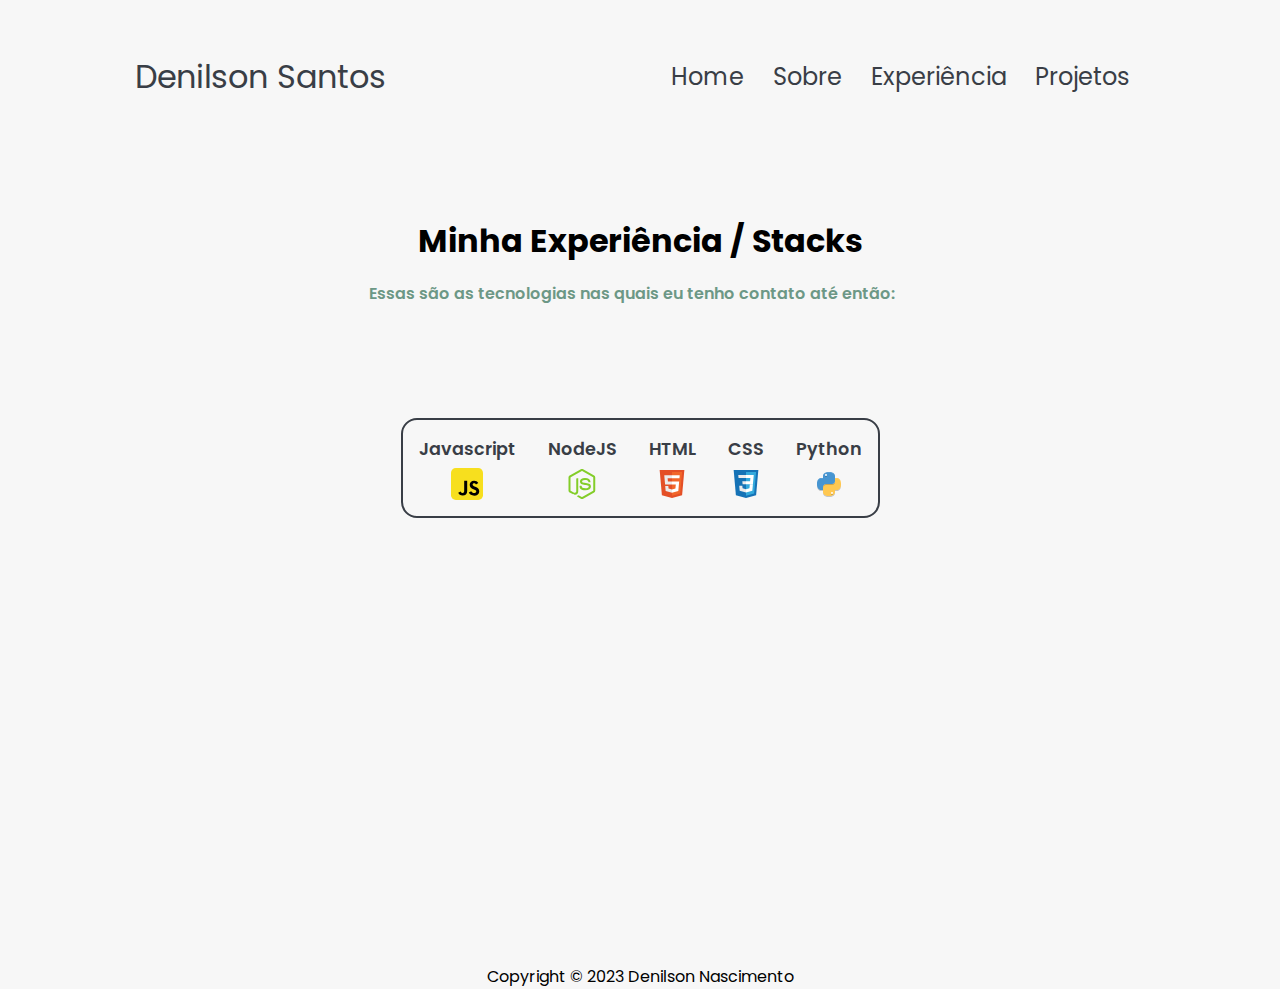
<file: experiencia.html>
<!DOCTYPE html>
<html lang="en">
<head>
    <meta charset="UTF-8">
    <meta http-equiv="X-UA-Compatible" content="IE=edge">
    <meta name="viewport" content="width=device-width, initial-scale=1.0">
    <title>Meu Portifolio - Exp.</title>
    <link rel="stylesheet" href="style.css">
    <link rel="stylesheet" href="mediaqueries.css">
    <link rel="icon" href="assets/lightning_icon.svg">
</head>
<body>
    <header class="cabecalho">
        <div class="logo">
            <a href="index.html">Denilson Santos</a>
        </div>
        <div class="links">
            <ul class="nav_links">
                <li><a href="index.html">Home</a></li>
                <li><a href="sobre.html">Sobre</a></li>
                <li><a href="experiencia.html">Experiência</a></li>
                <li><a href="projetos.html">Projetos</a></li>
            </ul>
        </div>

        <div class="mobile_menu_icon">
            <button class="menuShow"><img src="assets/open_menu_black.svg" alt="Icone do Menu de celular" class="icon icon_nav"></button>
            <ul class="nav_links_mobile">
                <li><a href="index.html">Home</a></li>
                <li><a href="sobre.html">Sobre</a></li>
                <li><a href="experiencia.html">Experiência</a></li>
                <li><a href="projetos.html">Projetos</a></li>
            </ul>

        </div>
    </header>

    <main class="main_exp">
        <div class="exp_texto_container">
            <h1 class="conteudo_titulo">Minha Experiência / Stacks</h1>
            <p class="conteudo_paragrafo conteudo_paragrafo_exp">Essas são as tecnologias nas quais eu tenho contato até então:</p>
        </div>

        <div class="stacks_container">
            <div class="experiencia_stacks_container">
                <div class="stack">
                    <p class="paragrafo_sessao tecnologia_p">Javascript</p>
                    <!--<p class="paragrafo_sessao">Intermediario</p>-->
                    <img src="assets/js_icon.svg" alt="Icone Javascript" class="icon icon_exp">
                    
                </div>
                <div class="stack">
                    <p class="paragrafo_sessao tecnologia_p">NodeJS</p>
                    <!--<p class="paragrafo_sessao">Iniciante</p>-->
                    <img src="assets/node_icon.svg" alt="Icone NodeJS" class="icon icon_exp">
                    
                </div>
                <div class="stack">
                    <p class="paragrafo_sessao tecnologia_p">HTML</p>
                    <!--<p class="paragrafo_sessao">Intermediario</p>-->
                    <img src="assets/html_icon.svg" alt="Icone HTML" class="icon icon_exp">
                    
                </div>
                <div class="stack">
                    <p class="paragrafo_sessao tecnologia_p">CSS</p>
                    <!--<p class="paragrafo_sessao">Intermediario</p>-->
                    <img src="assets/css_icon.svg" alt="Icone css" class="icon icon_exp">
                    
                </div>
               
                <div class="stack">
                    <p class="paragrafo_sessao tecnologia_p">Python</p>
                    <!--<p class="paragrafo_sessao">Iniciante</p>-->
                    <img src="assets/python_icon.svg" alt="Python icon" class="icon icon_exp">
                    
                </div>
            
        </div>
    </main>

    <footer>
        <p class="texto_rodape">Copyright &#169; 2023 Denilson Nascimento</p>
    </footer>
    
    <script src="script.js"></script>
</body>
</html>
</file>
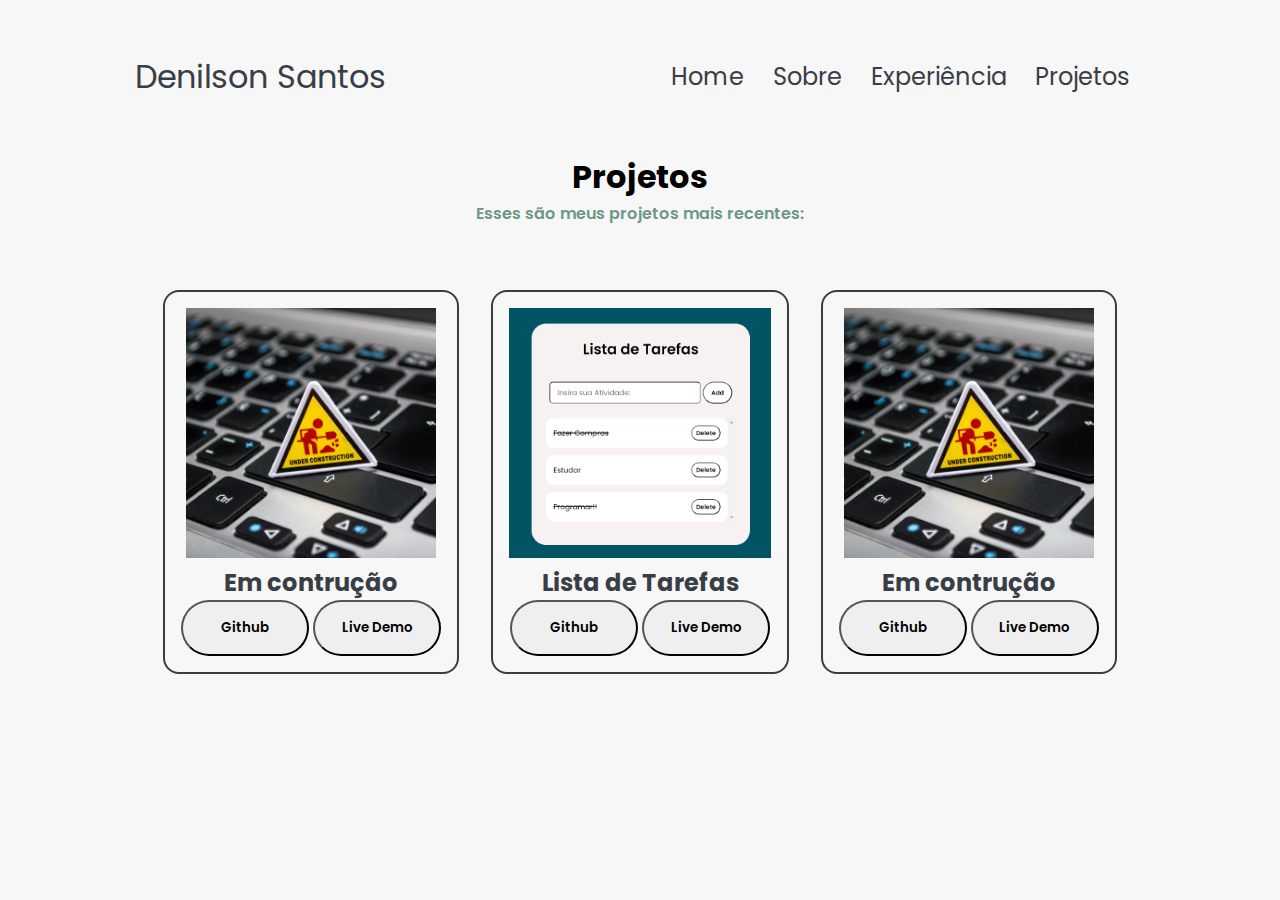
<file: projetos.html>
<!DOCTYPE html>
<html lang="en">
<head>
    <meta charset="UTF-8">
    <meta name="viewport" content="width=device-width, initial-scale=1.0">
    <title>Meu Portifolio - Projetos</title>
    <link rel="stylesheet" href="style.css">
    <link rel="stylesheet" href="mediaqueries.css">
    <link rel="icon" href="assets/lightning_icon.svg">
</head>
<body>

    <header class="cabecalho">
        <div class="logo">
            <a href="index.html">Denilson Santos</a>
        </div>
        <div class="links">
            <ul class="nav_links">
                <li><a href="index.html">Home</a></li>
                <li><a href="sobre.html">Sobre</a></li>
                <li><a href="experiencia.html">Experiência</a></li>
                <li><a href="projetos.html">Projetos</a></li>
            </ul>
        </div>

        <div class="mobile_menu_icon">
            <button class="menuShow"><img src="assets/open_menu_black.svg" alt="Icone do Menu de celular" class="icon icon_nav"></button>
            <ul class="nav_links_mobile">
                <li><a href="index.html">Home</a></li>
                <li><a href="sobre.html">Sobre</a></li>
                <li><a href="experiencia.html">Experiência</a></li>
                <li><a href="projetos.html">Projetos</a></li>
            </ul>

        </div>
    </header>

    <main class="main_projetos">
        <div class="main_projetos_textos">
            <h1 class="conteudo_titulo">Projetos</h1>
            <p class="conteudo_paragrafo">Esses são meus projetos mais recentes:</p>
        </div>

        <div class="projetos_container">
            <div class="card_projetos">
                <img src="assets/construindo.jpg" alt="Construindo Imagem" class="img_contruindo">
                <h2 class="titulo_projeto">Em contrução</h2>
                <div class="container_btn_projetos">
                    <a href=""><button class="btn btn_download_cv">Github</button></a>
                    <a href=""><button class="btn btn_download_cv">Live Demo</button></a>
                </div>
            </div>
            <div class="card_projetos">
                <img src="assets/todo-list.png" alt="Imagem lista de Tarefas" class="img_contruindo">
                <h2 class="titulo_projeto">Lista de Tarefas</h2>
                <div class="container_btn_projetos">
                    <a href="https://github.com/Deniks71/new_ToDoList" target="_blank"><button class="btn btn_download_cv">Github</button></a>
                    <a href="https://todo-list-deniks.vercel.app/" target="_blank"><button class="btn btn_download_cv">Live Demo</button></a>
                </div>
            </div>
            <div class="card_projetos">
                <img src="assets/construindo.jpg" alt="Construindo Imagem" class="img_contruindo">
                <h2 class="titulo_projeto">Em contrução</h2>
                <div class="container_btn_projetos">
                    <a href="https://github.com/Deniks71"><button class="btn btn_download_cv">Github</button></a>
                    <a href="https://github.com/Deniks71"><button class="btn btn_download_cv">Live Demo</button></a>
                </div>
            </div>
           
            
        </div>
        
    </main>


    <script src="script.js"></script>
</body>
</html>
</file>
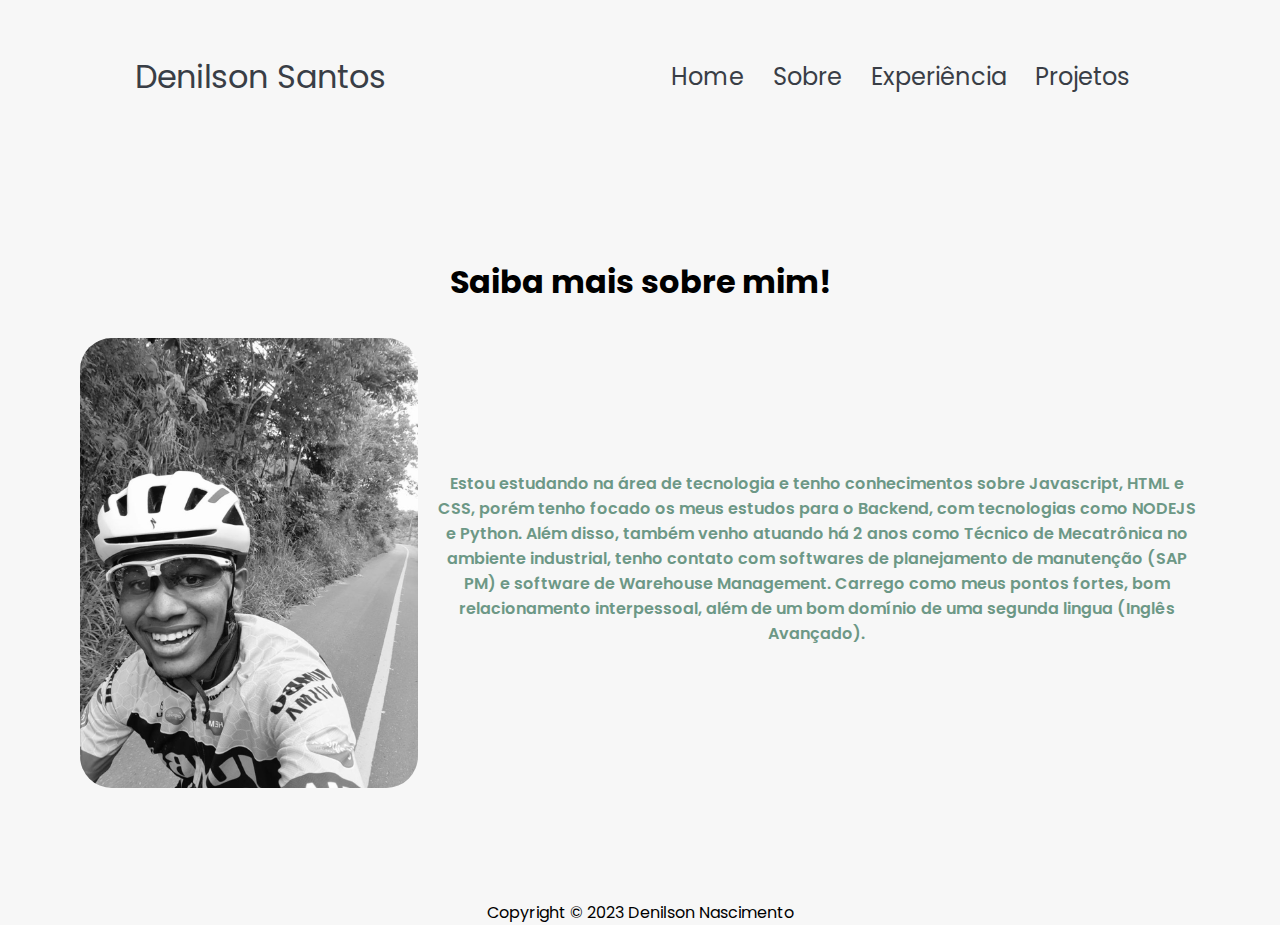
<file: sobre.html>
<!DOCTYPE html>
<html lang="en">
<head>
    <meta charset="UTF-8">
    <meta http-equiv="X-UA-Compatible" content="IE=edge">
    <meta name="viewport" content="width=device-width, initial-scale=1.0">
    <title>Meu Portifolio - Sobre</title>
    <link rel="stylesheet" href="style.css">
    <link rel="stylesheet" href="mediaqueries.css">
    <link rel="icon" href="assets/lightning_icon.svg">
</head>
<body>
    <header class="cabecalho">
        <div class="logo">
            <a href="index.html">Denilson Santos</a>
        </div>
        <div class="links">
            <ul class="nav_links">
                <li><a href="index.html">Home</a></li>
                <li><a href="sobre.html">Sobre</a></li>
                <li><a href="experiencia.html">Experiência</a></li>
                <li><a href="projetos.html">Projetos</a></li>
            </ul>
        </div>

        <div class="mobile_menu_icon">
            <button class="menuShow"><img src="assets/open_menu_black.svg" alt="Icone do Menu de celular" class="icon icon_nav"></button>
            <ul class="nav_links_mobile">
                <li><a href="index.html">Home</a></li>
                <li><a href="sobre.html">Sobre</a></li>
                <li><a href="experiencia.html">Experiência</a></li>
                <li><a href="projetos.html">Projetos</a></li>
            </ul>

        </div>
    </header>
    <main class="main_sobre">
        <h1 class="conteudo_titulo">
            Saiba mais sobre mim!
        </h1>

        <div class="container_sobre">
            <div class="container_img_sobre">
                <img src="assets/deni_pic.jpeg" alt="Foto Denilson andando de bike" class="img_sobre">
            </div>
            <div class="container_paragrafo_sobre">
                <p class="conteudo_paragrafo"> Estou estudando na área de tecnologia e tenho conhecimentos sobre Javascript, HTML e CSS, porém tenho focado os meus estudos para o Backend, com tecnologias como NODEJS e Python. Além disso, também venho atuando há 2 anos como Técnico de Mecatrônica no ambiente industrial, tenho contato com softwares de planejamento de manutenção (SAP PM) e software de Warehouse Management. Carrego como meus pontos fortes, bom relacionamento interpessoal, além de um bom domínio de uma segunda lingua (Inglês Avançado).</p>
            </div>
        </div>
    </main>

    <footer>
        <p class="texto_rodape">Copyright &#169; 2023 Denilson Nascimento</p>
    </footer>
    
    <script src="script.js"></script>
</body>
</html>
</file>
<file: style.css>
@import url('https://fonts.googleapis.com/css2?family=Poppins:wght@300;400;500;600&display=swap');
/*Estilizaçoes gerais*/
*{
    margin: 0;
    padding: 0;
    text-decoration: none;
    font-family: 'Poppins', sans-serif;
    box-sizing: border-box;
}

body{
    background-color: #F7F7F7;
}

html{
    scroll-behavior: smooth;
}

p{
    color: #6D9886;
    font-weight: 600;
}

a, 
.btn{
    transition: all 300ms ease;
}

.btn{
    font-weight: 600;
    transition: all 300ms ease;
    padding: 1rem;
    width: 8rem;
    border-radius: 2rem;
    cursor: pointer;
}
/* Cabecalho */

.cabecalho{
    display: flex;
    justify-content: space-around;
    align-items: center;
    height: 17vh;
}


.logo{
    font-size: 2rem;
    color: #393E46;
}
.nav_links{
    display: flex;
    gap: 1.8rem;
    font-size: 1.5rem;
    list-style: none;
    padding: 0 1rem;
    
}

.nav_links_mobile{
    display: none;
    gap: 1.8rem;
    font-size: 1.5rem;
    list-style: none;
    padding: 0 1rem;
    border-radius: 1rem;
}

.nav_links_mobile li{
    display: block;
}

/*Classe icon é aplicada em todos os icons da pag*/
.icon{
    height: 2rem;
    cursor: pointer;
}

/*Essa classe do icon github foi criada para aumentar o tamanho desse icone isoladamente, pois o tamanho dele estava menor que os outros icones.*/
.github_icon{
    height: 2.4rem; 
}
a{
    text-decoration: none;
    text-decoration-color: white;
    color: #393E46;
}

a:hover{
    color: grey;
    text-decoration: underline;
    text-underline-offset: 1rem;
    text-decoration-color: rgb(181, 181, 181);
}



main{
    height: 83vh;
}

.main_home{
    display: flex;
    align-items: center;
    justify-content: center;
    gap: 2rem;
}

.img_home{
    height: 350px;
    margin: 0 auto;
}

.btn_download_cv:hover{ 
 background: rgb(53, 53, 53);
 color: white;
}

.btn_download_cv:hover a{
    color: white;
}
.conteudo{
    display: flex;
    flex-direction: column;
    align-items: center;
    text-align: center;
    gap: 1.5rem;
    margin-left: 2rem;
    margin-right: 1rem;
}

.container_contato{
    display: flex;
    flex-direction: column;
    gap: 1rem;
}

.icons_imgs{
    display: flex;
    justify-content: center;
    gap: 2rem;
    margin-bottom: 1rem;
}

footer{
    display: flex;
    justify-content: center;
    align-self: baseline;
}

.texto_rodape{
    font-weight: 400;
    color: black;
    
}


.mobile_menu_icon{
    display: none;
}

.menu_mobile{
    display: none;
}




/*sobre*/

.main_sobre{
    display: flex;
    flex-direction: column;
    align-items: center;
    justify-content: center;
    gap: 2rem;
    
}

.container_img_sobre{
    margin-left: 5rem;
}
.img_sobre{
    height: 450px;
    border-radius: 2rem;
    
    
}

.container_sobre{
    display: flex;
    gap: 1rem;
    align-items: center;
    justify-content: center;
    align-self: center ;
    
}

.container_paragrafo_sobre{
    margin-right: 5rem;
    justify-content: center;
    text-align: center;
    margin-bottom: 1rem;
}

.conteudo_titulo{
    text-align: center;
}


/*EXPERIENCIA*/

.main_exp{
    display: flex;
    flex-direction: column;
    margin-top: 4rem;
}

.exp_texto_container{
    margin-bottom: 2rem;
    text-align: center;
    display: flex;
    flex-direction: column;
    gap: 1rem;
}

.stacks_container{
    display: flex;
    align-items: center;
    justify-content: center;
    margin-top: 4rem;
    
}

.experiencia_stacks_container{
    display: flex;
    align-self: center;
    border: 2px solid #393E46;
    max-width: 700px;
    padding: 1rem;
    margin: 1rem;
    flex-wrap: wrap;
    gap: 2rem;
    border-radius: 1rem;
    justify-content: center;
    
}

.stack{
    display: flex;
    flex-direction: column;
    align-items: center;
    justify-content: center;
    gap: 0.4rem;
    text-align: center;
}

.tecnologia_p{
    color: #393E46;
    font-weight: 600;
    font-size: 1.1rem;
}
.icon_exp{
    cursor: default;
}

.conteudo_paragrafo_exp{
    margin-left: 1rem;
    margin-right: 2rem;
}

/*Projetos*/

.main_projetos{
    display: flex;
    flex-direction: column;
    align-items: center;
    gap: 2rem;
    
}

.main_projetos_textos{
    display: flex;
    flex-direction: column;
    text-align: center;
    justify-content: center;
    align-items: center;
}

.projetos_container{
    display: flex;
    align-self: center;
    max-width: 1200px;
    padding: 1rem;
    margin: 1rem;
    flex-wrap: wrap;
    gap: 2rem;
    justify-content: center;
}

.card_projetos{
    padding: 1rem;
    border: 2px solid #393E46;
    border-radius: 1rem;
    align-items: center;
    justify-content: center;
    text-align: center;
    gap: 1rem;
}

.img_contruindo{
    height: 250px;
}
.titulo_projeto{
    color: #393E46;
}
</file>
<file: mediaqueries.css>
/*Media queries para melhorar a usabilidade em telas com resoluçoes diferentes*/
@media screen and (max-width: 870px){
    .links{
        display: none;
        
    }

    .mobile_menu_icon{
        display: block;
        
        
    }
    .nav_links_mobile{
        right: 70px;
    }
    .mobile_menu_icon button{
        background-color: transparent;
        border: none;
        cursor: pointer;
    }



    .nav_links_mobile ul{
        display: flex;
        flex-direction: column;
        text-align: center;
        padding-bottom: 1rem;
        

    }


    .nav_links_mobile li{
        display: block;
        padding-top: 1.2rem;
        text-align: center;

    }
    .open{
        display: block;
        position: absolute;
        overflow: hidden;
        background-color: white;
    }

    /*Sobre*/

    .main_sobre{
        height: auto;
    }

    .container_paragrafo_sobre{
        margin: 0 2rem;
        justify-content: center;
        margin-bottom: 2rem;
    }
    .container_sobre{
        display: flex;
        flex-direction: column;
        gap: 1rem;
        align-items: center;
        justify-content: center;
        align-self: center ;
        
    }

    .container_img_sobre{
        margin: auto;
    }
    
    .img_sobre{
        height: 350px;
        border-radius: 2rem;
    }
        
        
}

@media screen and (max-width: 839px){
    main{
        height: auto;
    }
   
    .main_home{
        flex-direction: column-reverse;
    }

    footer{
        display: none;
    }
}

@media screen and (max-width: 444px){
    .logo{
        display: none;
    }
    .nav_links_mobile{
        right: 8rem;
    }

    
    .nav_links_mobile li{
        display: flex;
        flex-direction: column;
        padding-top: 1.2rem;
        text-align: center;
        font-size: 1rem;
        padding-top: 1rem;
        margin-bottom: 1rem;
        margin-right: 1rem;
        margin-left: 1rem;

    }

    /*Classe open serve para ser inserida no arquivo script.js e tem como proposito abrir o menu mobile quando o icone do menu mobile for clicado*/
    .open{
        display: block;
        position: absolute;
        overflow: hidden;
        background-color: white;
    }
}

@media screen and (max-width: 362px){
    .nav_links_mobile{
        right: 6rem;
    }

}
</file>
